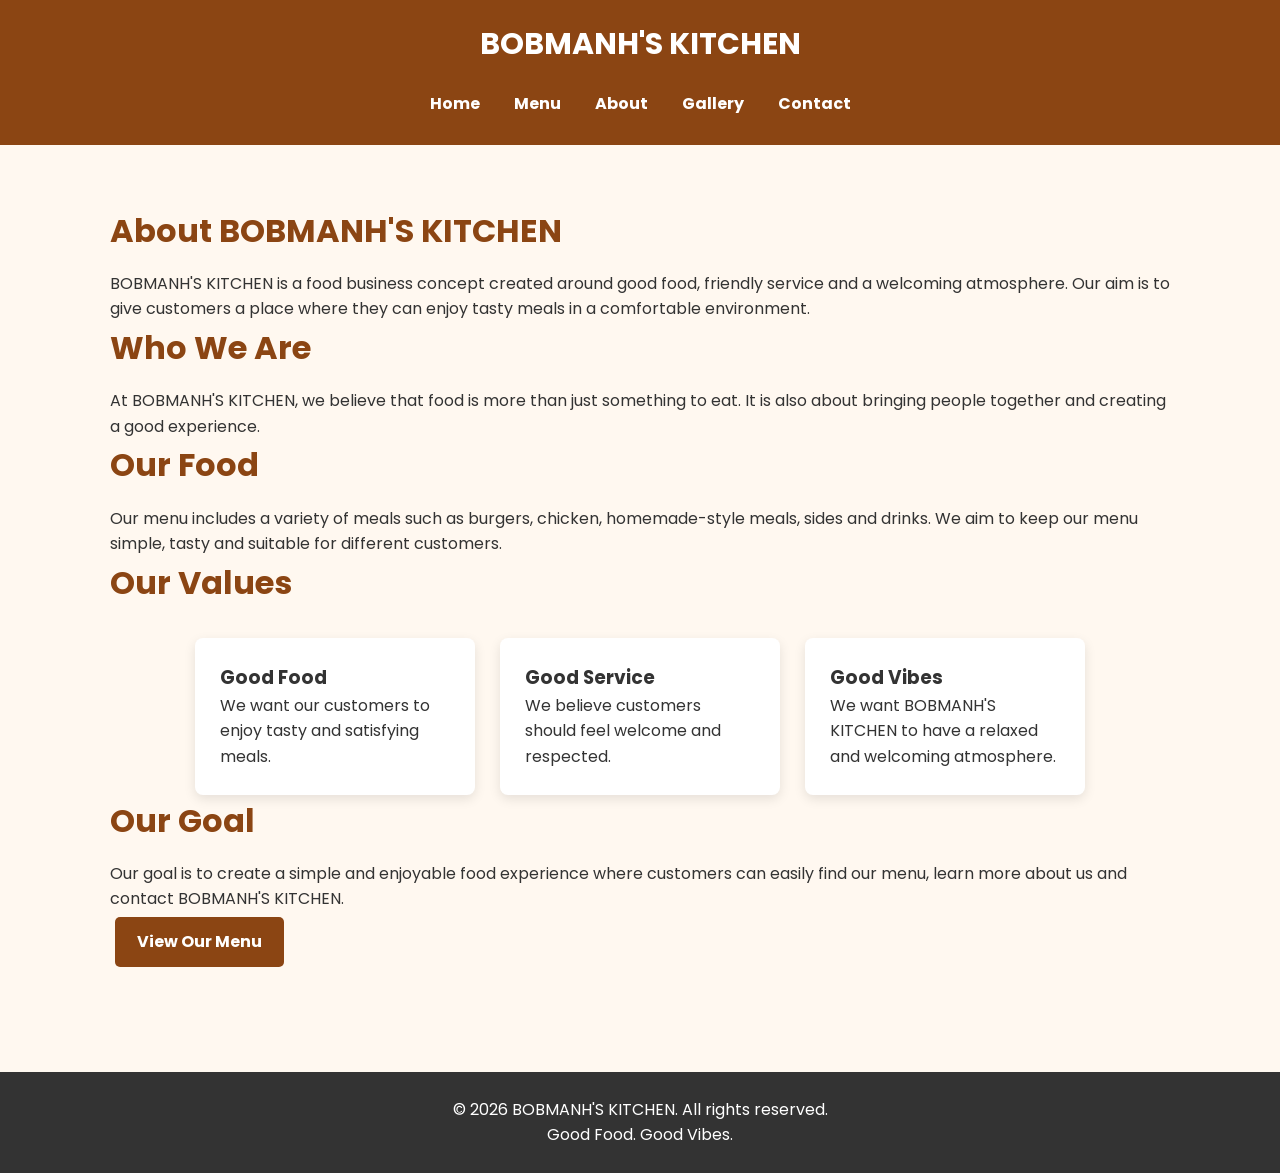
<file: about.html>
<!DOCTYPE html>
<html lang="en">

<head>
    <meta charset="UTF-8">
    <meta name="viewport" content="width=device-width, initial-scale=1.0">

    <title>About Us - BOBMANH'S KITCHEN</title>

    <link href="https://fonts.googleapis.com/css2?family=Poppins:wght@400;600;700&display=swap" rel="stylesheet">

    <link rel="stylesheet" href="css/style.css">
</head>

<body>

    <!-- Website Header -->
    <header>
        <h1>BOBMANH'S KITCHEN</h1>

        <nav>
            <a href="index.html">Home</a>
            <a href="menu.html">Menu</a>
            <a href="about.html">About</a>
            <a href="gallery.html">Gallery</a>
            <a href="contact.html">Contact</a>
        </nav>
    </header>


    <!-- About Page -->
    <main>

        <section class="about-page">

            <h2>About BOBMANH'S KITCHEN</h2>

            <p>
                BOBMANH'S KITCHEN is a food business concept created around
                good food, friendly service and a welcoming atmosphere.
                Our aim is to give customers a place where they can enjoy
                tasty meals in a comfortable environment.
            </p>


            <h2>Who We Are</h2>

            <p>
                At BOBMANH'S KITCHEN, we believe that food is more than
                just something to eat. It is also about bringing people
                together and creating a good experience.
            </p>


            <h2>Our Food</h2>

            <p>
                Our menu includes a variety of meals such as burgers,
                chicken, homemade-style meals, sides and drinks. We aim
                to keep our menu simple, tasty and suitable for different
                customers.
            </p>


            <h2>Our Values</h2>

            <div class="food-items">

                <div class="food-card">
                    <h3>Good Food</h3>
                    <p>
                        We want our customers to enjoy tasty and satisfying
                        meals.
                    </p>
                </div>


                <div class="food-card">
                    <h3>Good Service</h3>
                    <p>
                        We believe customers should feel welcome and
                        respected.
                    </p>
                </div>


                <div class="food-card">
                    <h3>Good Vibes</h3>
                    <p>
                        We want BOBMANH'S KITCHEN to have a relaxed and
                        welcoming atmosphere.
                    </p>
                </div>

            </div>


            <h2>Our Goal</h2>

            <p>
                Our goal is to create a simple and enjoyable food experience
                where customers can easily find our menu, learn more about
                us and contact BOBMANH'S KITCHEN.
            </p>


            <a href="menu.html" class="button">View Our Menu</a>

        </section>

    </main>


    <!-- Footer -->
    <footer>
        <p>&copy; 2026 BOBMANH'S KITCHEN. All rights reserved.</p>
        <p>Good Food. Good Vibes.</p>
    </footer>

</body>

</html>
</file>
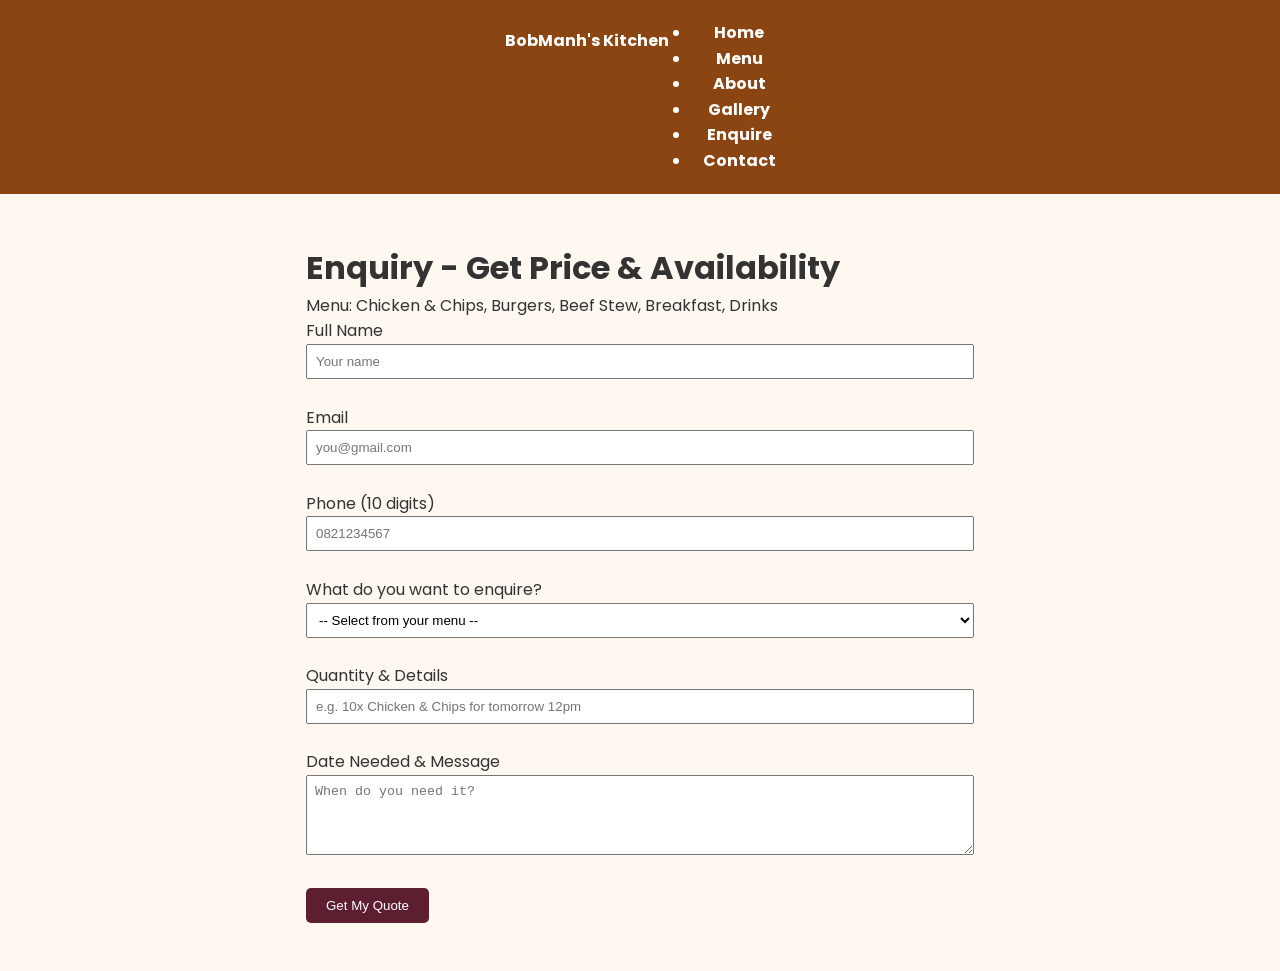
<file: enquiry.html>
<!DOCTYPE html>
<html lang="en">

<head>
    <meta charset="UTF-8">
    <meta name="viewport" content="width=device-width, initial-scale=1.0">
    <title>Enquiry - Quote | BobManh's Kitchen</title>
    <meta name="description"
        content="Enquire catering prices at BobManh's Kitchen - Chicken & Chips, Beef Burger, Breakfast, Beef Stew Pretoria.">
    <link rel="stylesheet" href="css/style.css">
</head>

<body>
    <header>
        <nav class="navbar">
            <a href="index.html" class="logo">BobManh's Kitchen</a>
            <ul class="nav-links">
                <li><a href="index.html">Home</a></li>
                <li><a href="menu.html">Menu</a></li>
                <li><a href="about.html">About</a></li>
                <li><a href="gallery.html">Gallery</a></li>
                <li><a href="enquiry.html">Enquire</a></li>
                <li><a href="contact.html">Contact</a></li>
            </ul>
        </nav>
    </header>

    <main style="max-width:700px; margin:2rem auto; padding:1rem;">
        <h1>Enquiry - Get Price & Availability</h1>
        <p> Menu: Chicken & Chips, Burgers, Beef Stew, Breakfast, Drinks</p>

        <form id="enquiryForm">
            <label>Full Name<br><input type="text" id="enqName" required minlength="3" placeholder="Your name"
                    style="width:100%; padding:8px;"></label><br><br>
            <label>Email<br><input type="email" id="enqEmail" required placeholder="you@gmail.com"
                    style="width:100%; padding:8px;"></label><br><br>
            <label>Phone (10 digits)<br><input type="tel" id="enqPhone" required placeholder="0821234567"
                    style="width:100%; padding:8px;"></label><br><br>
            <label>What do you want to enquire?<br>
                <select id="enqType" required style="width:100%; padding:8px;">
                    <option value="">-- Select from your menu --</option>
                    <option value="chicken_chips">Chicken & Chips - R65</option>
                    <option value="beef_burger">Beef Burger - R70</option>
                    <option value="chicken_burger">Chicken Burger - R65</option>
                    <option value="beef_stew">Beef Stew - R80</option>
                    <option value="breakfast">Breakfast - R55</option>
                    <option value="drink">Soft Drink - R20</option>
                    <option value="catering">Bulk Catering</option>
                </select>
            </label><br><br>
            <label>Quantity & Details<br><input type="text" id="enqPet" required
                    placeholder="e.g. 10x Chicken & Chips for tomorrow 12pm"
                    style="width:100%; padding:8px;"></label><br><br>
            <label>Date Needed & Message<br><textarea id="enqMsg" required minlength="10"
                    style="width:100%; padding:8px; height:80px;"
                    placeholder="When do you need it?"></textarea></label><br><br>
            <button type="submit"
                style="padding:10px 20px; background:#5d1f2f; color:white; border:none; border-radius:5px; cursor:pointer;">Get
                My Quote</button>
            <p id="enqError" style="color:red; font-weight:bold;"></p>
            <p id="enqSuccess" style="color:green;"></p>
        </form>
        <div id="enqResponse"
            style="display:none; background:#fff3e0; border:2px solid #5d1f2f; padding:1rem; margin-top:1rem; border-radius:10px;">
        </div>
    </main>
    <script src="js/enquiry.js"></script>
</body>

</html>
</file>
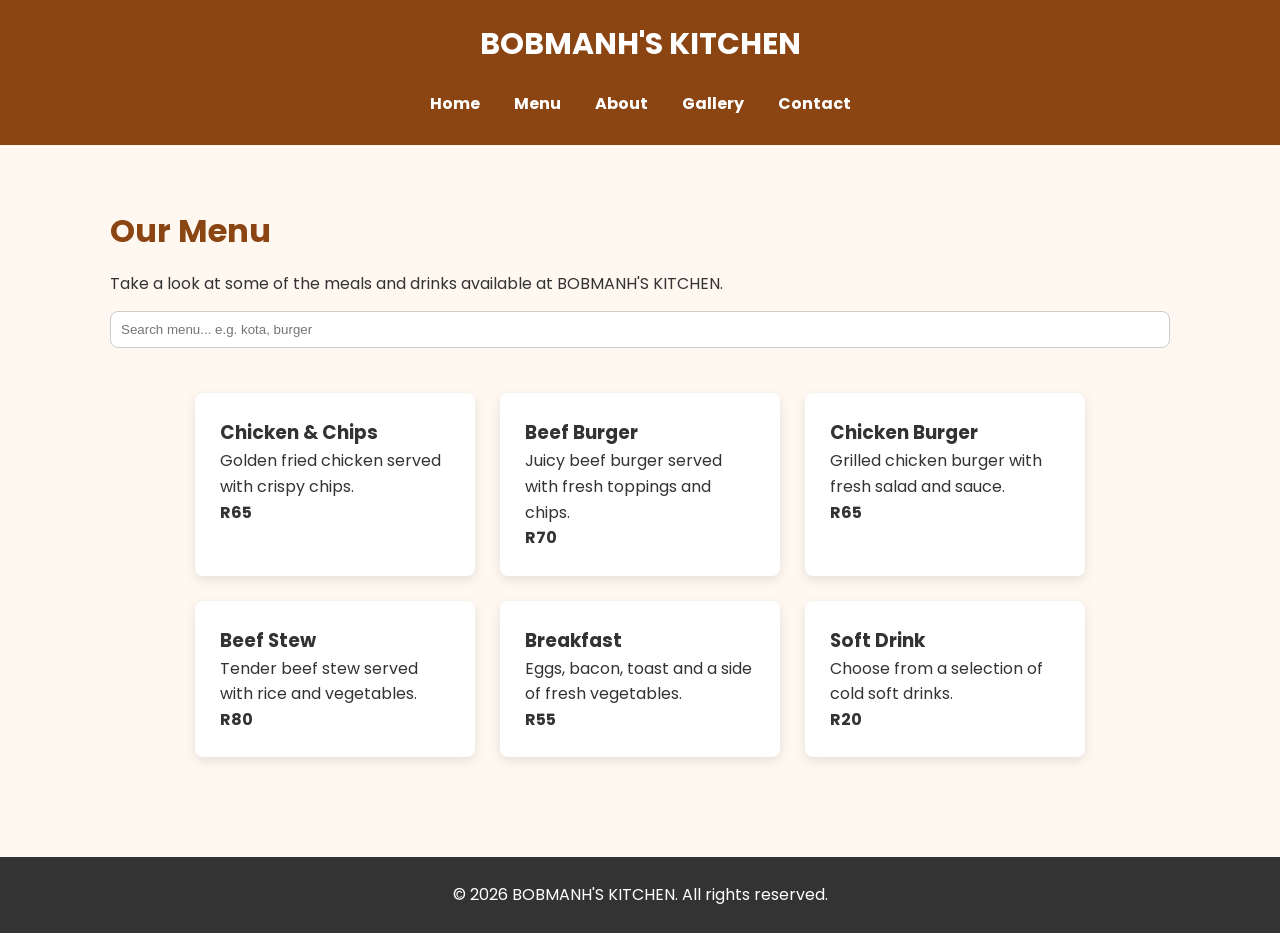
<file: menu.html>
<!DOCTYPE html>
<html lang="en">

<head>
    <meta charset="UTF-8">
    <meta name="viewport" content="width=device-width, initial-scale=1.0">

    <title>Menu - BOBMANH'S KITCHEN</title>

    <link href="https://fonts.googleapis.com/css2?family=Poppins:wght@400;600;700&display=swap" rel="stylesheet">

    <link rel="stylesheet" href="css/style.css">
</head>

<body>

    <!-- Website Header -->
    <header>
        <h1>BOBMANH'S KITCHEN</h1>

        <nav>
            <a href="index.html">Home</a>
            <a href="menu.html">Menu</a>
            <a href="about.html">About</a>
            <a href="gallery.html">Gallery</a>
            <a href="contact.html">Contact</a>
        </nav>
    </header>


    <!-- Menu Page -->
    <main>

        <section class="menu-page">

            <h2>Our Menu</h2>

            <p>
                Take a look at some of the meals and drinks available
                at BOBMANH'S KITCHEN.
            </p>

            <input type="text" id="searchBox" placeholder="Search menu... e.g. kota, burger" style="width:100%; padding:10px; margin:15px 0; border-radius:8px; border:1px solid #ccc;">


            <!-- Food Items -->
            <div class="food-items">

                <div class="food-card">
                    <h3>Chicken & Chips</h3>
                    <p>Golden fried chicken served with crispy chips.</p>
                    <strong>R65</strong>
                </div>


                <div class="food-card">
                    <h3>Beef Burger</h3>
                    <p>Juicy beef burger served with fresh toppings and chips.</p>
                    <strong>R70</strong>
                </div>


                <div class="food-card">
                    <h3>Chicken Burger</h3>
                    <p>Grilled chicken burger with fresh salad and sauce.</p>
                    <strong>R65</strong>
                </div>


                <div class="food-card">
                    <h3>Beef Stew</h3>
                    <p>Tender beef stew served with rice and vegetables.</p>
                    <strong>R80</strong>
                </div>


                <div class="food-card">
                    <h3>Breakfast</h3>
                    <p>Eggs, bacon, toast and a side of fresh vegetables.</p>
                    <strong>R55</strong>
                </div>


                <div class="food-card">
                    <h3>Soft Drink</h3>
                    <p>Choose from a selection of cold soft drinks.</p>
                    <strong>R20</strong>
                </div>

            </div>

        </section>

    </main>


    <!-- Footer -->
    <footer>
        <p>&copy; 2026 BOBMANH'S KITCHEN. All rights reserved.</p>
    </footer>

</body>

</html>
</file>
<file: css/style.css>
@import url('https://fonts.googleapis.com/css2?family=Poppins:wght@400;600;700&display=swap');

* {
    margin: 0;
    padding: 0;
    box-sizing: border-box;
}

body {
    font-family: 'Poppins', Arial, sans-serif;
    background-color: #fff8f0;
    color: #333;
    line-height: 1.6;
}

header {
    background-color: #8b4513;
    color: white;
    padding: 20px;
    text-align: center;
}

header h1 {
    margin-bottom: 15px;
    font-size: 30px;
}

nav {
    display: flex;
    justify-content: center;
    flex-wrap: wrap;
    gap: 10px;
}

nav a {
    color: white;
    text-decoration: none;
    padding: 8px 12px;
    font-weight: bold;
}

nav a:hover {
    background-color: #5f2f0d;
    border-radius: 5px;
}

main {
    min-height: 500px;
}

/* HERO - MERGED 2.4 */
.hero {
    display: grid;
    grid-template-columns: 1fr 1fr;
    grid-template-areas: "image text";
    gap: 30px;
    align-items: center;
    padding: 60px 20px;
    background-color: #f4d7b5;
    text-align: left;
}

.hero img,
.hero-image,
.hero-image img {
    grid-area: image;
    width: 100%;
    border-radius: 12px;
}

.hero-text {
    grid-area: text;
    max-width: 700px;
}

.hero h2 {
    font-size: 42px;
    margin-bottom: 15px;
    color: #5f2f0d;
}

.hero p {
    font-size: 18px;
    margin-bottom: 25px;
}

.button {
    display: inline-block;
    background-color: #8b4513;
    color: white;
    padding: 12px 22px;
    margin: 5px;
    text-decoration: none;
    border-radius: 5px;
    font-weight: bold;
}

.button:hover {
    background-color: #5f2f0d;
}

.featured,
.menu-page,
.about-page,
.gallery-page,
.contact-page {
    max-width: 1100px;
    margin: auto;
    padding: 60px 20px;
}

.featured {
    text-align: center;
}

.featured h2,
.menu-page h2,
.about-page h2,
.gallery-page h2,
.contact-page h2 {
    color: #8b4513;
    margin-bottom: 15px;
    font-size: 32px;
}

.food-items {
    display: flex;
    justify-content: center;
    gap: 25px;
    flex-wrap: wrap;
    margin-top: 30px;
}

/* 2.5 VISUAL - FIXED FOR YOUR CLASS NAMES */
.food-card,
.menu-item,
.gallery-item {
    background-color: white;
    border-radius: 8px;
    box-shadow: 0 4px 12px rgba(0, 0, 0, 0.1);
    transition: transform 0.3s ease, box-shadow 0.3s ease;
}

.food-card {
    width: 280px;
    padding: 25px;
}

.food-card:hover,
.menu-item:hover,
.gallery-item:hover {
    transform: translateY(-5px);
    box-shadow: 0 8px 20px rgba(0, 0, 0, 0.15);
}

.gallery-grid {
    display: grid;
    grid-template-columns: repeat(3, 1fr);
    gap: 20px;
    margin-top: 30px;
}

.gallery-item {
    padding: 10px;
}

.gallery-item img {
    width: 100%;
    height: 220px;
    object-fit: cover;
    border-radius: 5px;
}

.gallery-item p {
    padding: 10px;
    font-weight: bold;
}

.contact-info {
    background-color: #f4d7b5;
    padding: 25px;
    margin: 30px auto;
    max-width: 600px;
    border-radius: 8px;
}

.contact-form {
    max-width: 600px;
    margin: 30px auto;
    text-align: left;
    background-color: white;
    padding: 30px;
    border-radius: 8px;
    box-shadow: 0 2px 10px rgba(0, 0, 0, 0.12);
}

footer {
    background-color: #333;
    color: white;
    text-align: center;
    padding: 25px;
    margin-top: 40px;
}

html {
    font-size: 16px;
}

img {
    max-width: 100%;
    height: auto;
    display: block;
}

/* 2.6 RESPONSIVE - ONE CLEAN BLOCK */
@media (max-width: 768px) {
    header h1 {
        font-size: 24px;
    }

    nav {
        flex-direction: column;
        align-items: center;
    }

    nav a {
        width: 100%;
        max-width: 200px;
    }

    .hero {
        grid-template-columns: 1fr;
        grid-template-areas: "image" "text";
        text-align: center;
        padding: 40px 20px;
    }

    .hero h2 {
        font-size: 32px;
    }

    .gallery-grid {
        grid-template-columns: 1fr;
    }

    .food-card {
        width: 100%;
        max-width: 350px;
    }
}
</file>
